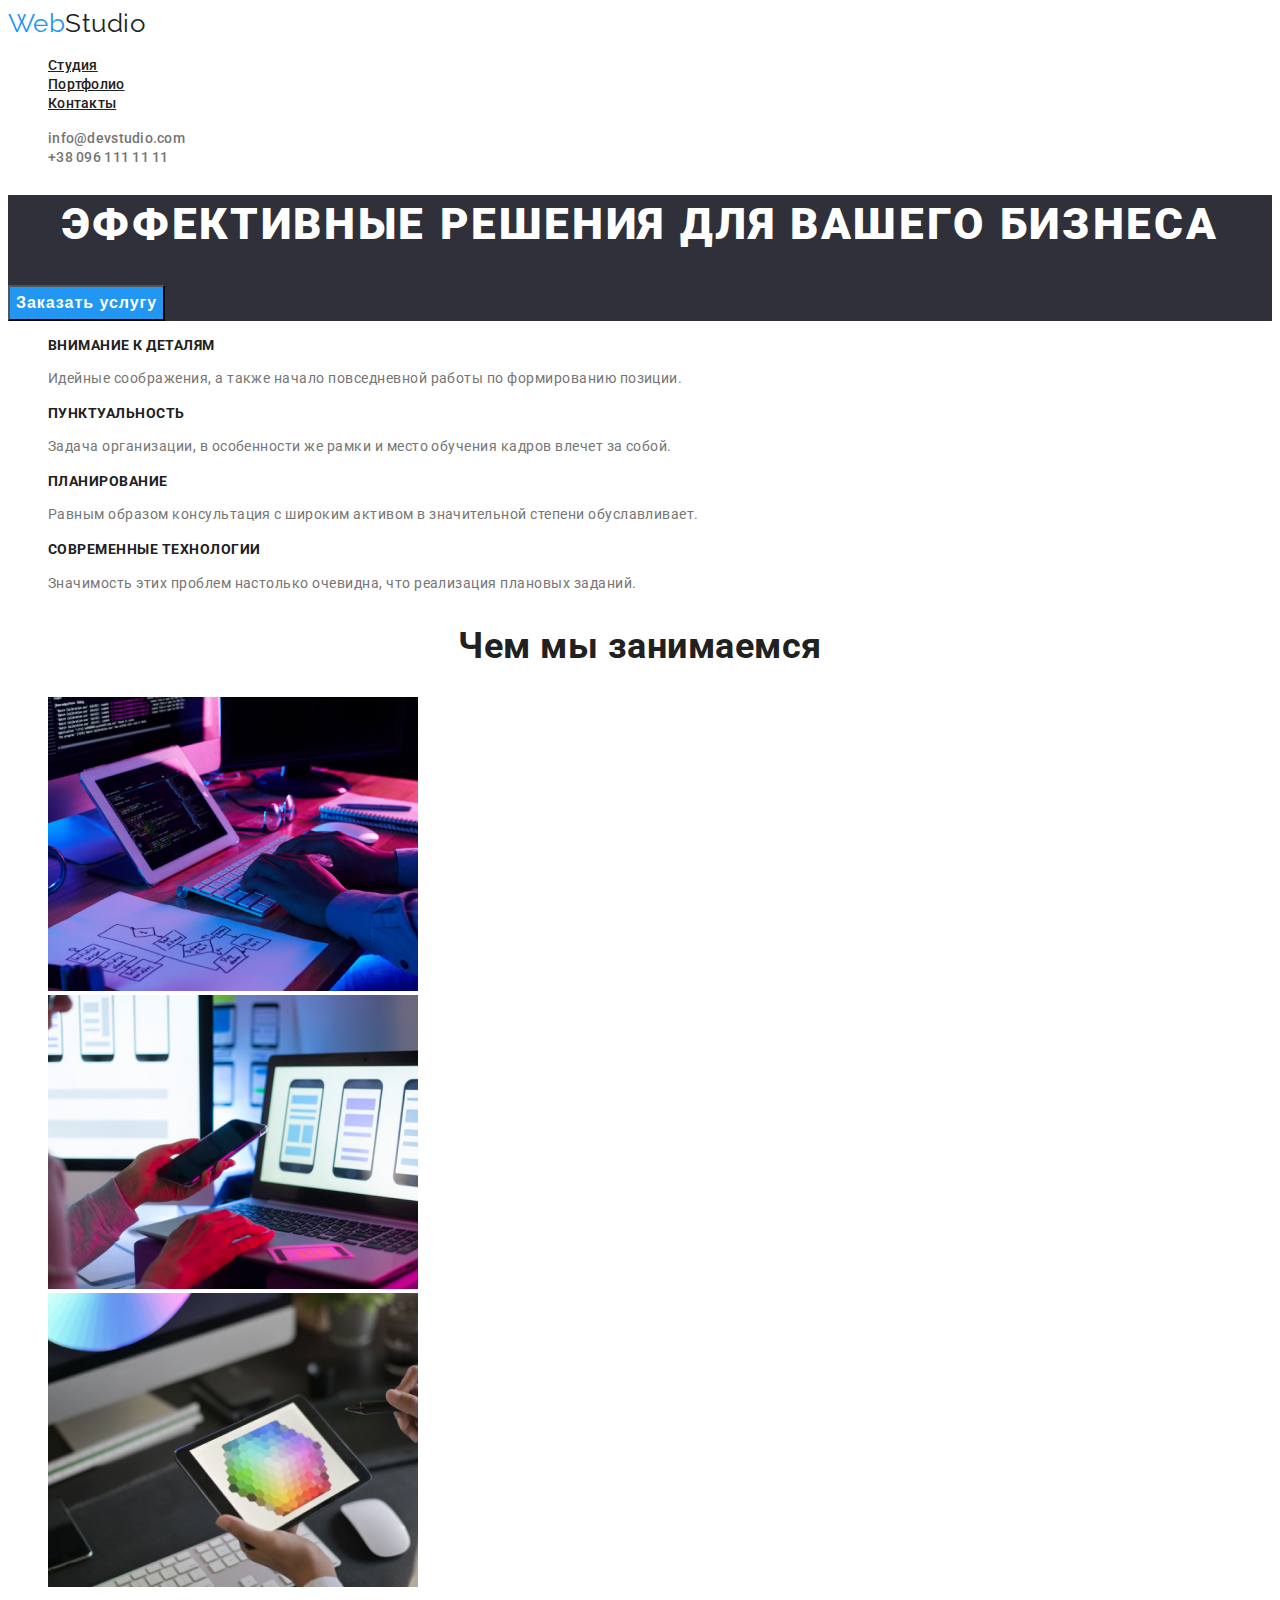
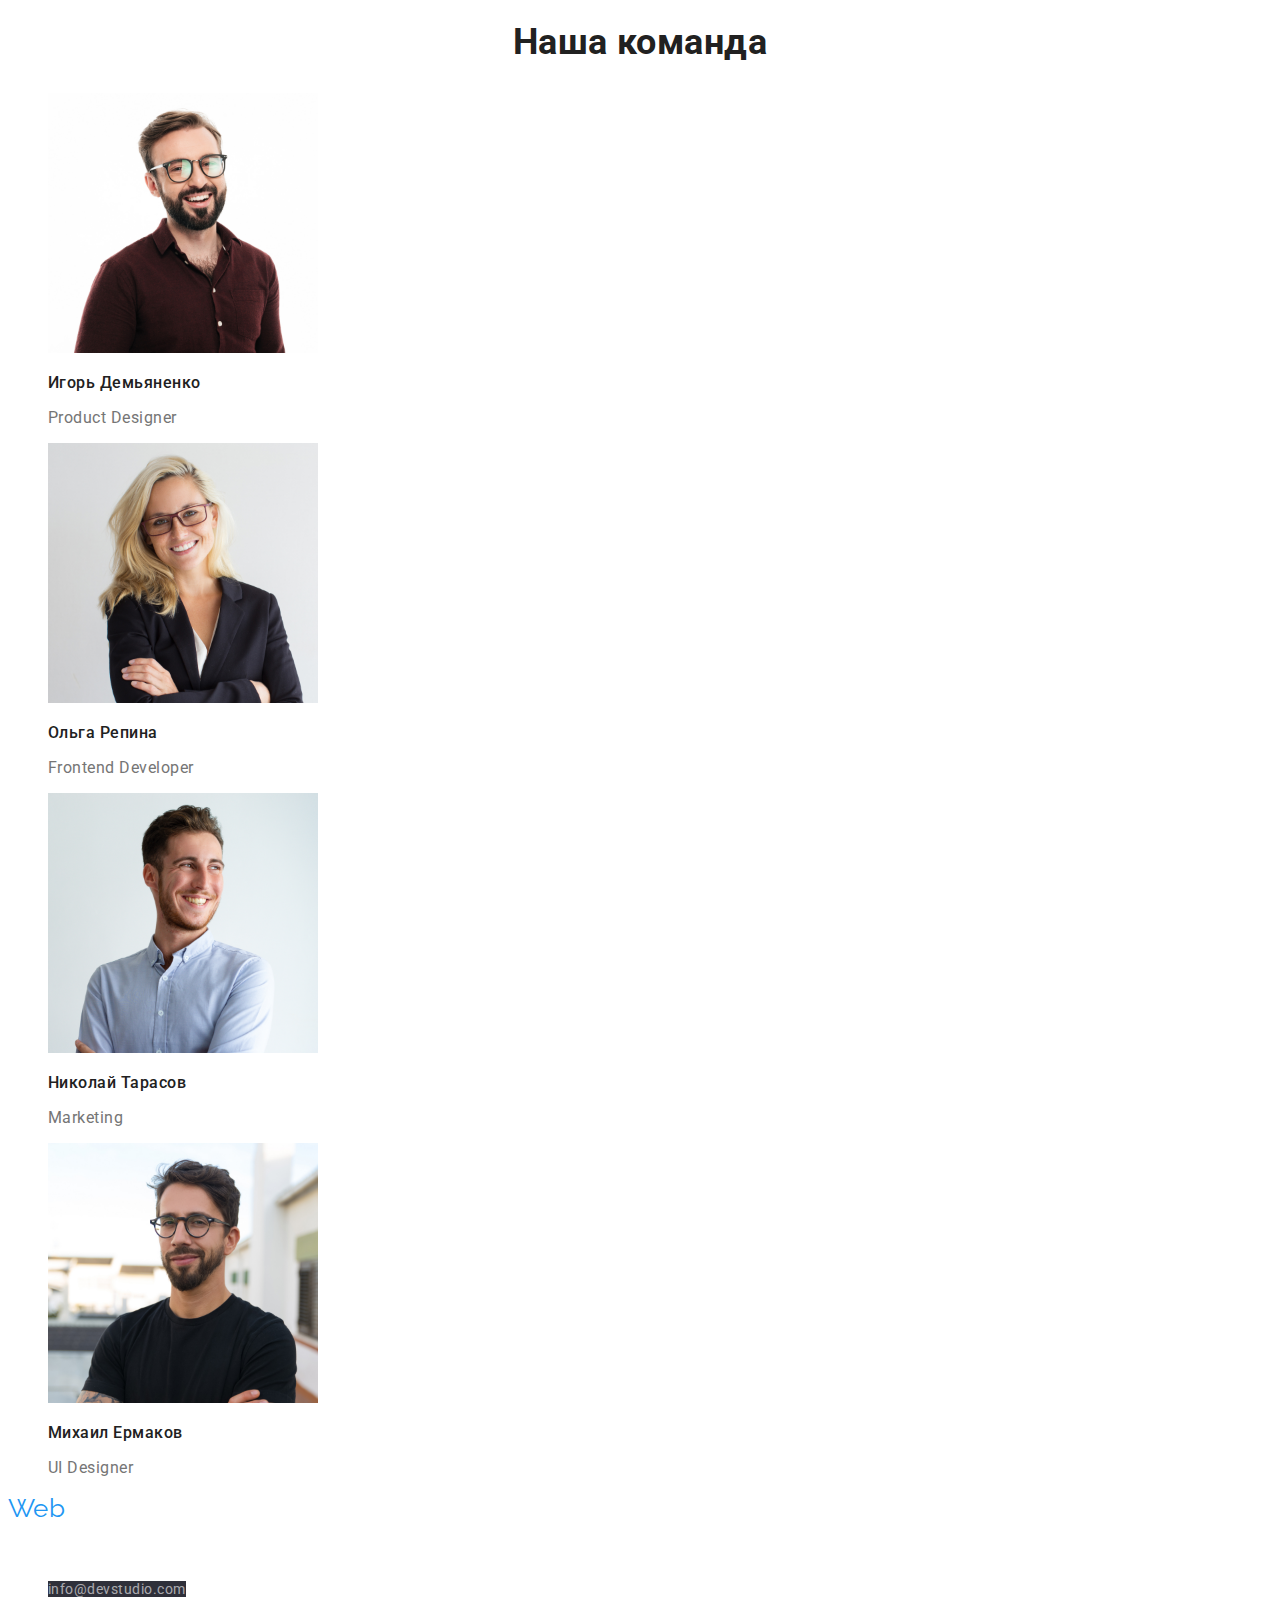
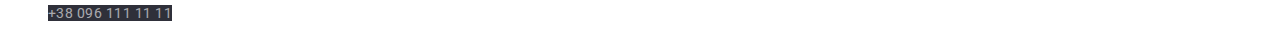
<file: index.html>
<!DOCTYPE html>
<html lang="ru">
<head>
   <meta charset="UTF-8">
   <meta http-equiv="X-UA-Compatible" content="IE=edge">
   <meta name="viewport" content="width=device-width, initial-scale=1.0">
   <link rel="stylesheet" href="https://cdnjs.cloudflare.com/ajax/libs/modern-normalize/1.1.0/modern-normalize.min.css" integrity="sha512-wpPYUAdjBVSE4KJnH1VR1HeZfpl1ub8YT/NKx4PuQ5NmX2tKuGu6U/JRp5y+Y8XG2tV+wKQpNHVUX03MfMFn9Q==" crossorigin="anonymous" referrerpolicy="no-referrer" />
   <link rel="preconnect" href="https://fonts.googleapis.com">
   <link rel="preconnect" href="https://fonts.gstatic.com" crossorigin>
   <link href="https://fonts.googleapis.com/css2?family=Raleway:wght@700&family=Roboto:wght@400;500;700;900&display=swap" rel="stylesheet">
   <link rel="stylesheet" href="./css/style.css">
   <title>WebStudio</title>
</head>
<body>
   <header>      
      <nav>
         <a href="" class="logoheader"><span class="logo-web">Web</span>Studio</a>
         <ul class="site-nav">
            <li><a href="" class="link">Студия</a></li>
            <li><a href="./portfolio..html" class="link">Портфолио</a></li>
            <li><a href="" class="link">Контакты</a></li>
         </ul>
      </nav>
         <ul class="auth-nav">
            <li><a href="mailto:info@devstudio.com" class="link">info@devstudio.com</a></li>
            <li><a href="tel:+380961111111" class="link">+38 096 111 11 11</a></li>
         </ul>                  
   </header> 

   <main>
      <section class="hero">
         <h1 class="hero-title">Эффективные решения для вашего бизнеса</h1>
         <button type="button" class="button text"> Заказать услугу </button>
      </section> 

      <section  class="aboutme"> 
    <!--<h2>О нас</h2>-->  
         <ul>
            <li> 
               <h3 class="aboutme-title">Внимание к деталям</h3>
               <p class="text">Идейные соображения, а также начало повседневной работы по формированию позиции.</p>
            </li>
            <li> 
               <h3 class="aboutme-title">Пунктуальность</h3>
               <p class="text">Задача организации, в особенности же рамки и место обучения кадров влечет за собой.</p>
            </li>
            <li> 
               <h3 class="aboutme-title">Планирование</h3>
               <p class="text">Равным образом консультация с широким активом в значительной степени обуславливает.</p>
            </li><li> 
               <h3 class="aboutme-title">Современные технологии</h3>
               <p class="text">Значимость этих проблем настолько очевидна, что реализация плановых заданий.</p>
            </li>
         </ul>
      </section>

      <section  class="whatdoing">
         <h2 class="whatdoing-title">Чем мы занимаемся</h2>
         <ul>
            <li><img src="images/img1.jpg" alt="Отладка сайта для планшета" width="370"></li>
            <li><img src="images/img2.jpg" alt="Отладка сайта для мобильного телефона" width="370"></li>
            <li><img src="images/img3.jpg" alt="Выбор цветовой гаммы" width="370"></li>
         </ul>
      </section>

      <section class="ourteam">
         <h2 class="ourteam-title">Наша команда</h2>
         <ul>
            <li><img src="images/IgorDemyanenko.jpg" alt="Игорь Демьяненко" width="270">
               <h3 class="name">Игорь Демьяненко</h3>
               <p class="ourteam-text">Product Designer</p>
            </li>
            <li><img src="images/OlgaRepina.jpg" alt="Ольга Репина" width="270">
               <h3 class="name">Ольга Репина</h3>
               <p class="ourteam-text">Frontend Developer</p>
            </li>
            <li><img src="images/NikolayTarasov.jpg" alt="Николай Тарасов" width="270">
               <h3 class="name">Николай Тарасов</h3>
               <p class="ourteam-text">Marketing</p>
            </li>
            <li><img src="images/MikhailErmakov.jpg" alt="Михаил Ермаков" width="270">
               <h3 class="name">Михаил Ермаков</h3>
               <p class="ourteam-text">UI Designer</p>
            </li>
         </ul>
      </section>
   </main>
   
   <footer>      
      <a href="" class="logofooter"><span class="logo-footer">Web</span>Studio</a>
      <address>
         <p class="footer-text">г. Киев, пр-т Леси Украинки, 26</p>
         <ul class="nav-footer">
            <li><a href="mailto:info@devstudio.com" class="footer">info@devstudio.com</a></li>
            <li><a href="tel:+380961111111" class="footer">+38 096 111 11 11</a></li>
         </ul>      
      </address> 
   </footer>

</body>
</html>
</file>
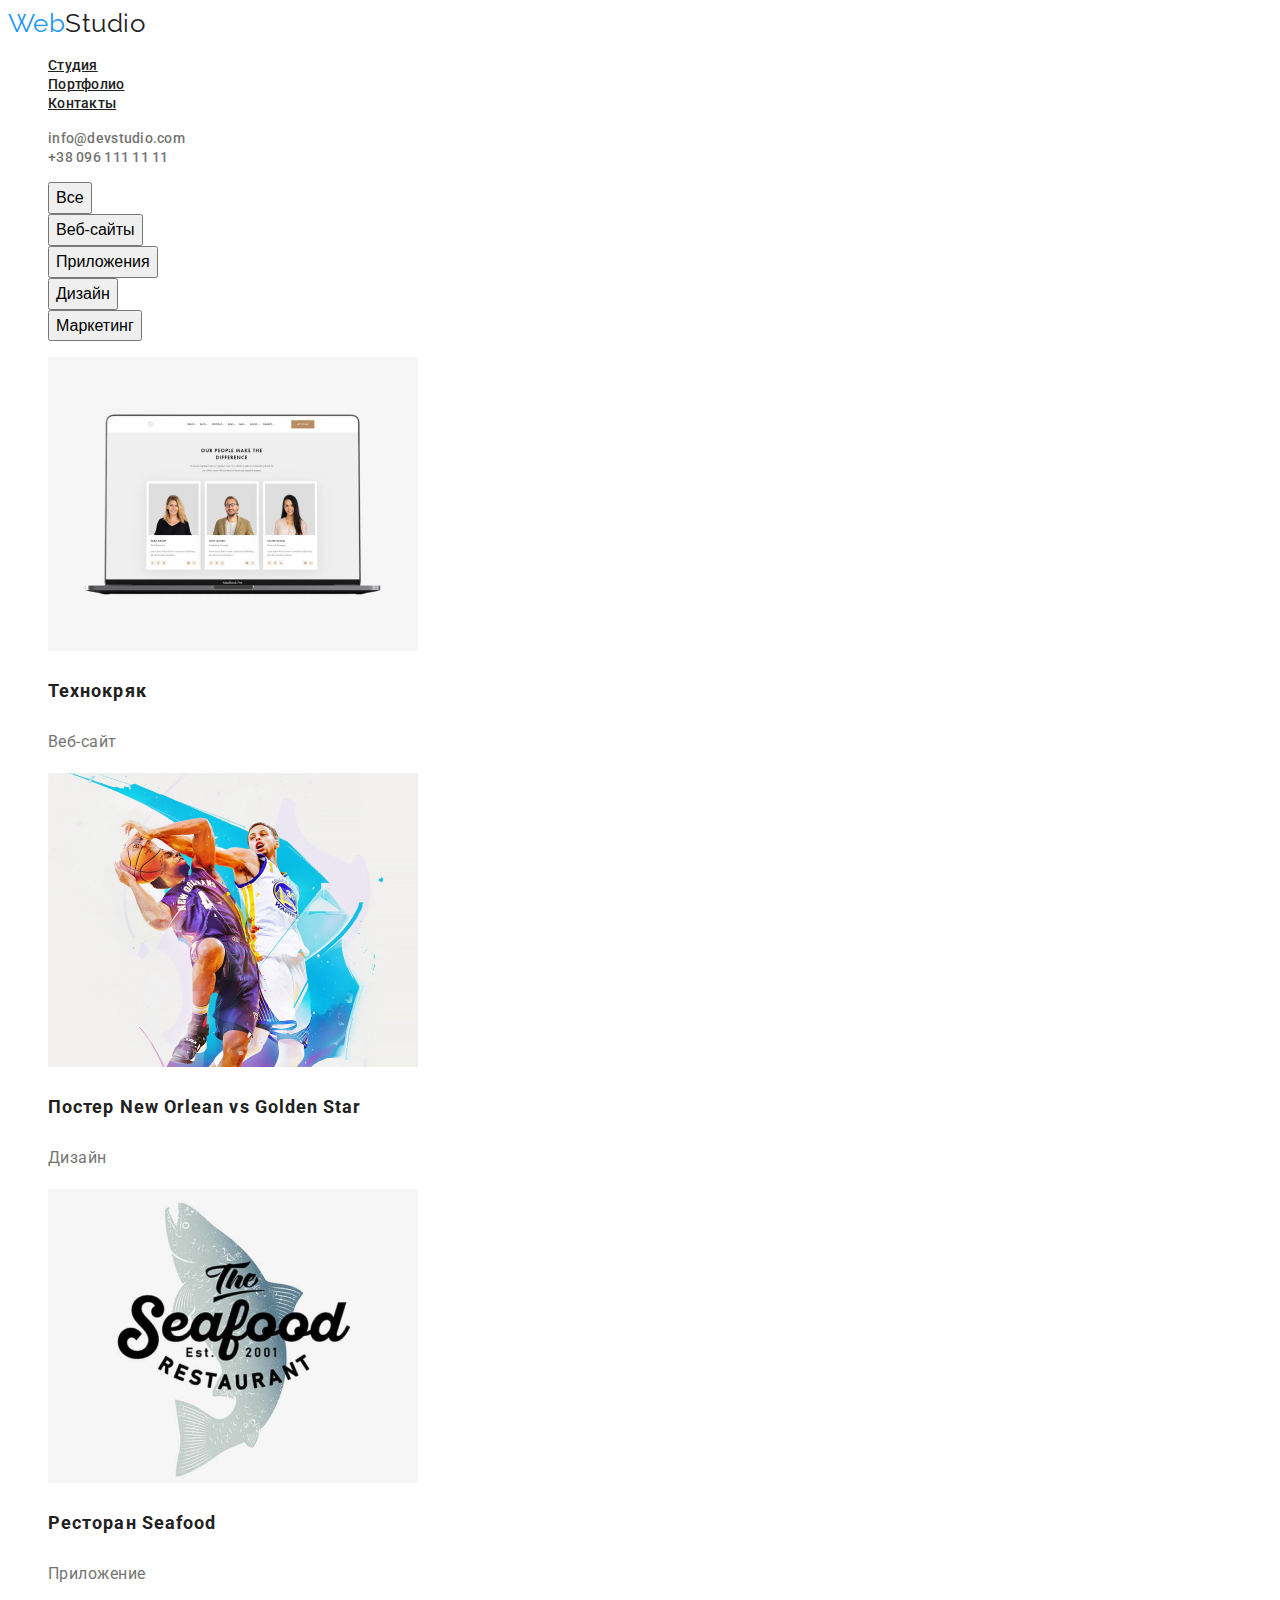
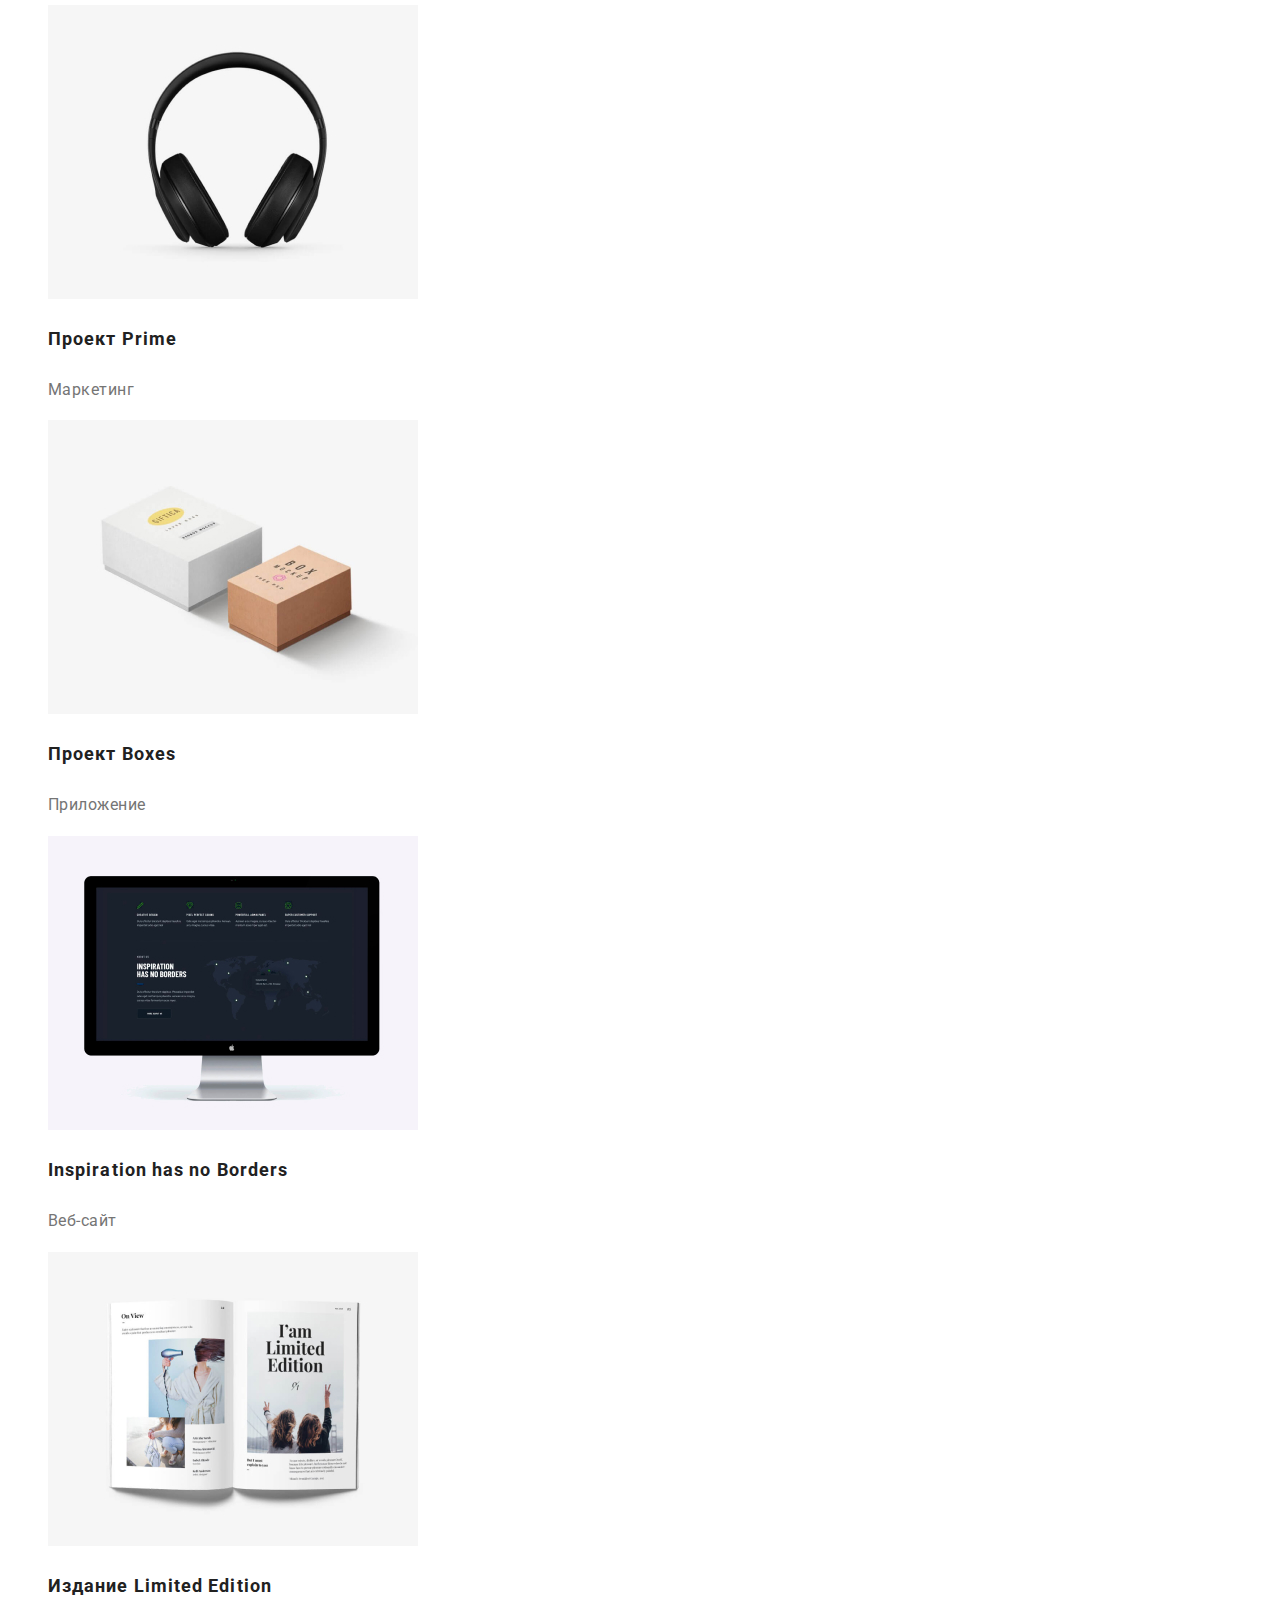
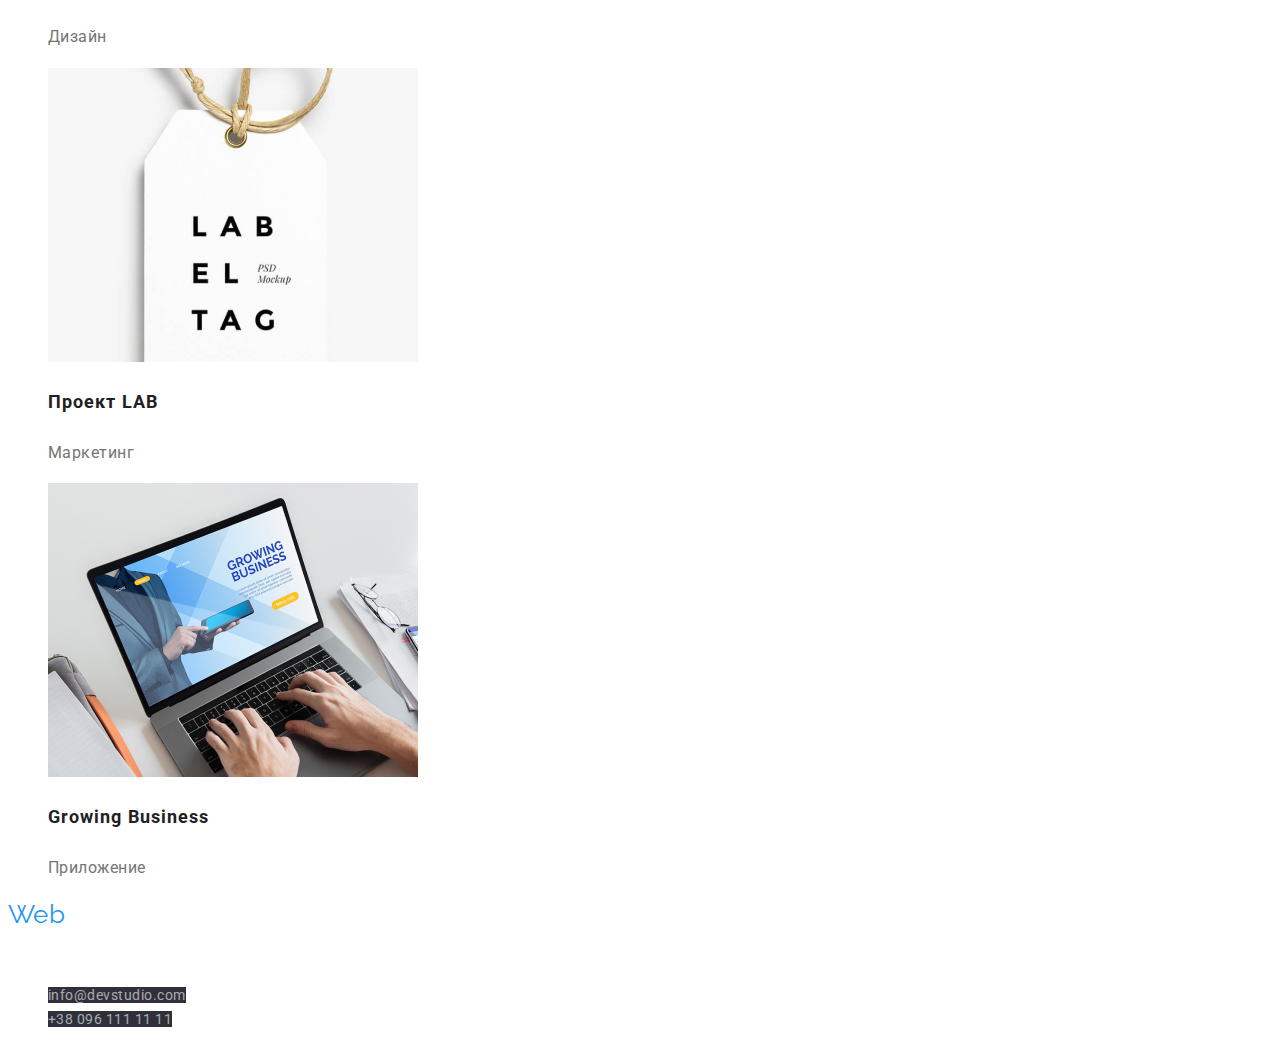
<file: portfolio..html>
<!DOCTYPE html>
<html lang="ru">
<head>
   <meta charset="UTF-8">
   <meta http-equiv="X-UA-Compatible" content="IE=edge">
   <meta name="viewport" content="width=device-width, initial-scale=1.0">
   <link rel="stylesheet" href="https://cdnjs.cloudflare.com/ajax/libs/modern-normalize/1.1.0/modern-normalize.min.css" integrity="sha512-wpPYUAdjBVSE4KJnH1VR1HeZfpl1ub8YT/NKx4PuQ5NmX2tKuGu6U/JRp5y+Y8XG2tV+wKQpNHVUX03MfMFn9Q==" crossorigin="anonymous" referrerpolicy="no-referrer" />
   <link rel="preconnect" href="https://fonts.googleapis.com">
   <link rel="preconnect" href="https://fonts.gstatic.com" crossorigin>
   <link href="https://fonts.googleapis.com/css2?family=Raleway:wght@700&family=Roboto:wght@400;500;700;900&display=swap" rel="stylesheet">
   <link rel="stylesheet" href="/css/style.css">
   <title>portfolio</title>
</head>
<body>
   <header>
      <nav>
         <a href="" class="logoheader"><span class="logo-web">Web</span>Studio</a>
         <ul class="site-nav">
            <li><a href="./index.html" class="link">Студия</a></li>
            <li><a href="" class="link">Портфолио</a></li>
            <li><a href="" class="link">Контакты</a></li>
         </ul>
      </nav>
         <ul class="auth-nav">
            <li><a href="mailto:info@devstudio.com" class="link">info@devstudio.com</a></li>
            <li><a href="tel:+380961111111" class="link">+38 096 111 11 11</a></li>
         </ul>                       
   </header> 

   <main>
      <section class="portfolio">
         <!-- <h2>portfolio</h2> -->
         <ul>
            <li><button type="button" class="button-portfolio">Все</button></li>
            <li><button type="button" class="button-portfolio">Веб-сайты</button></li>
            <li><button type="button" class="button-portfolio">Приложения</button></li>
            <li><button type="button" class="button-portfolio">Дизайн</button></li>
            <li><button type="button" class="button-portfolio">Маркетинг</button></li>
         </ul>
      
         <ul>
            <li><img src="images/img10.jpg" alt="Веб-сайт" width="370">
               <h3 class="portfolio-title">Технокряк</h3>
               <p class="portfolio-text">Веб-сайт</p>
            </li>
            <li><img src="images/img11.jpg" alt="Постер New Orlean vs Golden Star" width="370">
               <h3 class="portfolio-title">Постер New Orlean vs Golden Star</h3>
               <p class="portfolio-text">Дизайн</p>
            </li>
            <li><img src="images/img12.jpg" alt="Ресторан Seafood" width="370">
               <h3 class="portfolio-title">Ресторан Seafood</h3>
               <p class="portfolio-text">Приложение</p>
            </li>
            <li><img src="images/img13.jpg" alt="Проект Prime" width="370">
               <h3 class="portfolio-title">Проект Prime</h3>
               <p class="portfolio-text">Маркетинг</p>
            </li>
            <li><img src="images/img14.jpg" alt="Проект Boxes" width="370">
               <h3 class="portfolio-title">Проект Boxes</h3>
               <p class="portfolio-text">Приложение</p>
            </li>
            <li><img src="images/img15.jpg" alt="Inspiration has no Borders" width="370">
               <h3 class="portfolio-title">Inspiration has no Borders</h3>
               <p class="portfolio-text">Веб-сайт</p>
            </li>
            <li><img src="images/img16.jpg" alt="Издание Limited Edition" width="370">
               <h3 class="portfolio-title">Издание Limited Edition</h3>
               <p class="portfolio-text">Дизайн</p>
            </li>
            <li><img src="images/img17.jpg" alt="Проект LAB" width="370">
               <h3 class="portfolio-title">Проект LAB</h3>
               <p class="portfolio-text">Маркетинг</p>
            </li>
            <li><img src="images/img18.jpg" alt="Growing Business" width="370">
               <h3 class="portfolio-title">Growing Business</h3>
               <p class="portfolio-text">Приложение</p>
            </li>
         </ul>
      </section>     
   </main>
   
   <footer>      
      <a href="" class="logofooter"><span class="logo-footer">Web</span>Studio</a>
      <address>
         <p class="footer-text">г. Киев, пр-т Леси Украинки, 26</p>
         <ul class="nav-footer">
            <li><a href="mailto:info@devstudio.com" class="footer">info@devstudio.com</a></li>
            <li><a href="tel:+380961111111" class="footer">+38 096 111 11 11</a></li>
         </ul>      
      </address> 
   </footer>

</body>
</html>
</file>
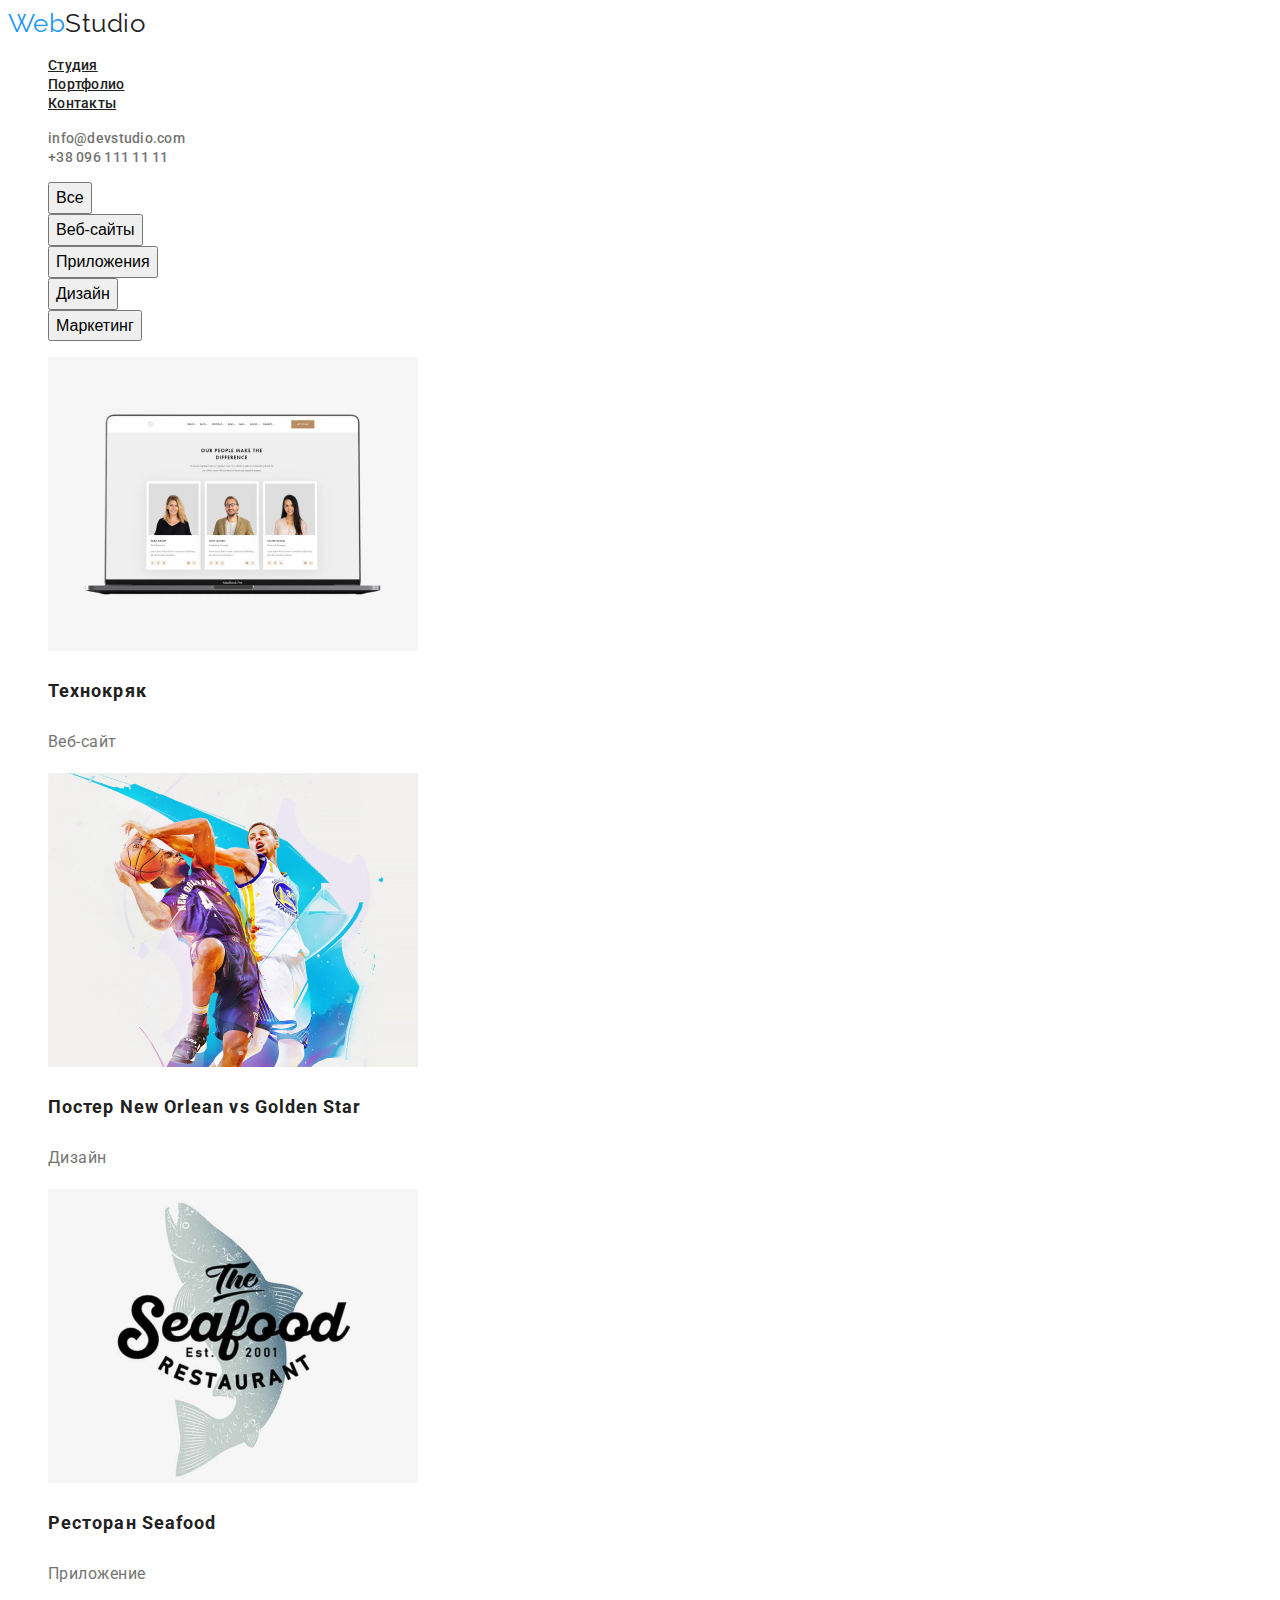
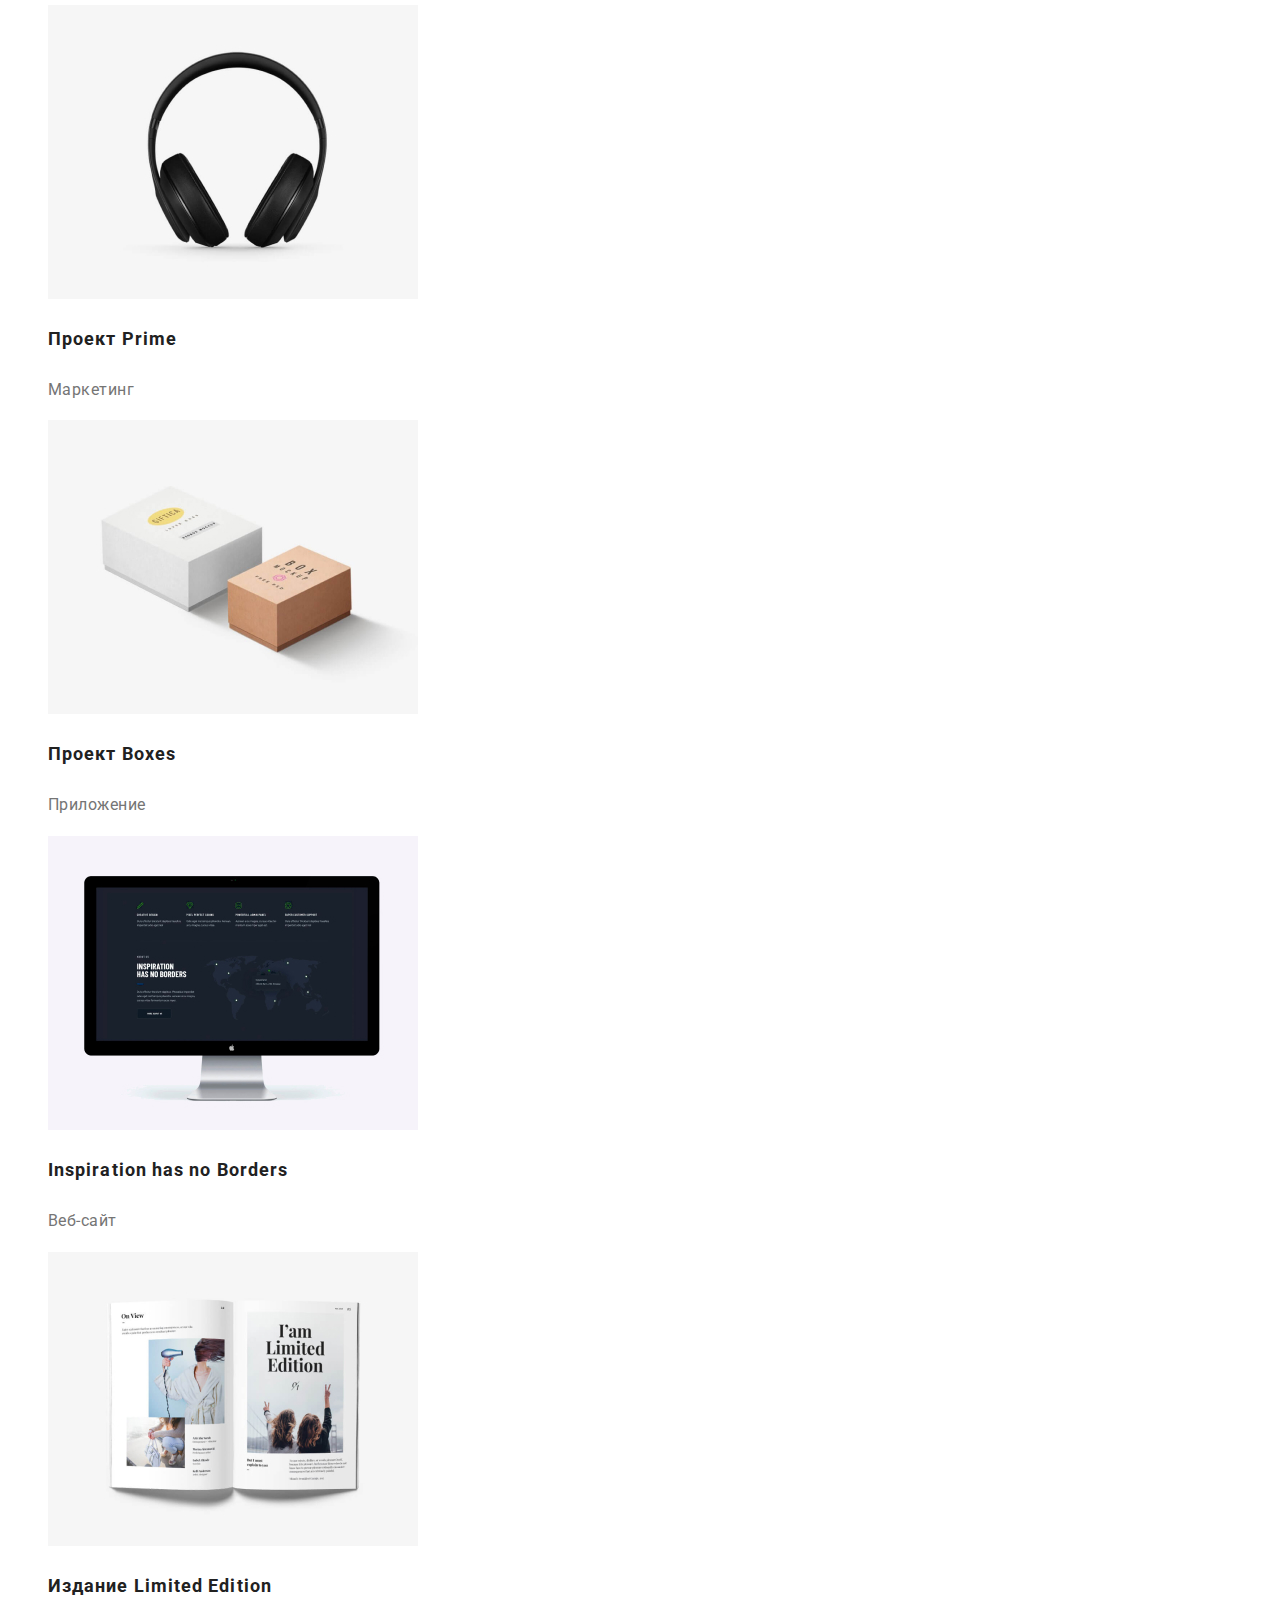
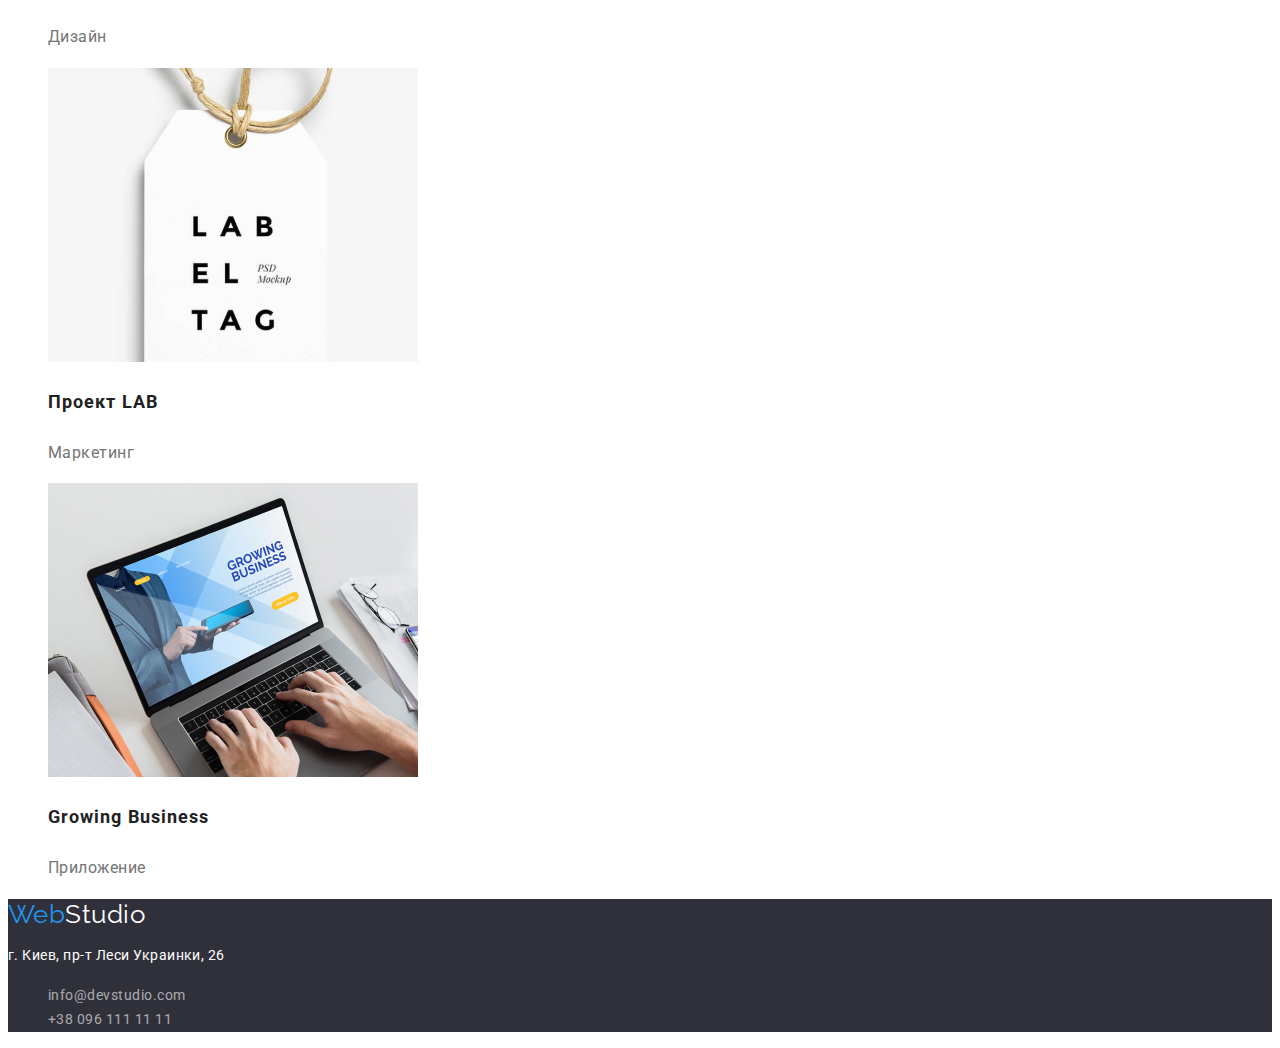
<file: portfolio.html>
<!DOCTYPE html>
<html lang="ru">
  <head>
    <meta charset="UTF-8" />
    <meta http-equiv="X-UA-Compatible" content="IE=edge" />
    <meta name="viewport" content="width=device-width, initial-scale=1.0" />
    <link
      rel="stylesheet"
      href="https://cdnjs.cloudflare.com/ajax/libs/modern-normalize/1.1.0/modern-normalize.min.css"
      integrity="sha512-wpPYUAdjBVSE4KJnH1VR1HeZfpl1ub8YT/NKx4PuQ5NmX2tKuGu6U/JRp5y+Y8XG2tV+wKQpNHVUX03MfMFn9Q=="
      crossorigin="anonymous"
      referrerpolicy="no-referrer"
    />
    <link rel="preconnect" href="https://fonts.googleapis.com" />
    <link rel="preconnect" href="https://fonts.gstatic.com" crossorigin />
    <link
      href="https://fonts.googleapis.com/css2?family=Raleway:wght@700&family=Roboto:wght@400;500;700;900&display=swap"
      rel="stylesheet"
    />
    <link rel="stylesheet" href="./css/style.css" />
    <title>Portfolio</title>
  </head>
  <body>
    <header>
      <nav>
        <a href="" class="logoheader"
          ><span class="logo-web">Web</span>Studio</a
        >
        <ul class="site-nav">
          <li><a href="./index.html" class="link">Студия</a></li>
          <li><a href="" class="link">Портфолио</a></li>
          <li><a href="" class="link">Контакты</a></li>
        </ul>
      </nav>
      <ul class="auth-nav">
        <li>
          <a href="mailto:info@devstudio.com" class="link"
            >info@devstudio.com</a
          >
        </li>
        <li><a href="tel:+380961111111" class="link">+38 096 111 11 11</a></li>
      </ul>
    </header>

    <main>
      <section class="portfolio">
        <!-- <h2>portfolio</h2> -->
        <ul>
          <li><button type="button" class="button-portfolio">Все</button></li>
          <li>
            <button type="button" class="button-portfolio">Веб-сайты</button>
          </li>
          <li>
            <button type="button" class="button-portfolio">Приложения</button>
          </li>
          <li>
            <button type="button" class="button-portfolio">Дизайн</button>
          </li>
          <li>
            <button type="button" class="button-portfolio">Маркетинг</button>
          </li>
        </ul>

        <ul>
          <li>
            <img src="images/img10.jpg" alt="Веб-сайт" width="370" />
            <h3 class="portfolio-title">Технокряк</h3>
            <p class="portfolio-text">Веб-сайт</p>
          </li>
          <li>
            <img
              src="images/img11.jpg"
              alt="Постер New Orlean vs Golden Star"
              width="370"
            />
            <h3 class="portfolio-title">Постер New Orlean vs Golden Star</h3>
            <p class="portfolio-text">Дизайн</p>
          </li>
          <li>
            <img src="images/img12.jpg" alt="Ресторан Seafood" width="370" />
            <h3 class="portfolio-title">Ресторан Seafood</h3>
            <p class="portfolio-text">Приложение</p>
          </li>
          <li>
            <img src="images/img13.jpg" alt="Проект Prime" width="370" />
            <h3 class="portfolio-title">Проект Prime</h3>
            <p class="portfolio-text">Маркетинг</p>
          </li>
          <li>
            <img src="images/img14.jpg" alt="Проект Boxes" width="370" />
            <h3 class="portfolio-title">Проект Boxes</h3>
            <p class="portfolio-text">Приложение</p>
          </li>
          <li>
            <img
              src="images/img15.jpg"
              alt="Inspiration has no Borders"
              width="370"
            />
            <h3 class="portfolio-title">Inspiration has no Borders</h3>
            <p class="portfolio-text">Веб-сайт</p>
          </li>
          <li>
            <img
              src="images/img16.jpg"
              alt="Издание Limited Edition"
              width="370"
            />
            <h3 class="portfolio-title">Издание Limited Edition</h3>
            <p class="portfolio-text">Дизайн</p>
          </li>
          <li>
            <img src="images/img17.jpg" alt="Проект LAB" width="370" />
            <h3 class="portfolio-title">Проект LAB</h3>
            <p class="portfolio-text">Маркетинг</p>
          </li>
          <li>
            <img src="images/img18.jpg" alt="Growing Business" width="370" />
            <h3 class="portfolio-title">Growing Business</h3>
            <p class="portfolio-text">Приложение</p>
          </li>
        </ul>
      </section>
    </main>

    <footer class="footer">
      <a href="" class="logofooter"
        ><span class="logo-footer">Web</span>Studio</a
      >
      <address>
        <p class="footer-text">г. Киев, пр-т Леси Украинки, 26</p>
        <ul class="nav-footer">
          <li>
            <a href="mailto:info@devstudio.com" class="footer"
              >info@devstudio.com</a
            >
          </li>
          <li>
            <a href="tel:+380961111111" class="footer">+38 096 111 11 11</a>
          </li>
        </ul>
      </address>
    </footer>
  </body>
</html>
</file>
<file: css/style.css>
:root{
   --title-text-color:#212121;
   --accent-color:#2196F3;
   --text-color:#757575;
   --link-color-footer:rgba(255, 255, 255, 0.6);
   --white-color:#ffffff;
   --bg-button: #F5F4FA;
   --background-hero: #2F303A ;
}  

body{
   color:var(--text-color);
   font-family: Roboto, sans-serif;  
   letter-spacing: 0.03em;
}

ul{
   list-style: none;
}

/* стилизация header */
/* стилизаця logo */
.logoheader{
   font-family: Raleway, sans-serif;
   font-size: 26px;
   line-height: 1.19;
   color: var(--title-text-color);
   text-decoration: none;   
}
.logoheader:hover,
.logoheader:focus{
   color: var(--accent-color);
}
.logo-web{   
   color: var(--accent-color);
}
.logo-web:hover,
.logo-web:focus{
   color: var(--title-text-color);
}

/* стилизация nav */
.site-nav .link{ 
   font-weight: 500; 
   font-size: 14px;
   line-height: 1.14;
   letter-spacing: 0.02em;
   color:var(--title-text-color);       
}      
.site-nav .link:hover,
.site-nav .link:focus {
   color: var(--accent-color);
}
.auth-nav .link{
   color: var(--text-color); 
   font-size: 14px;
   line-height: 1.14;
   letter-spacing: 0.02em; 
   font-weight: 500;
   text-decoration: none;  
}
.auth-nav .link:hover,
.auth-nav .link:focus {
   color: var(--accent-color);
}

/* стилизация hero */
.hero{
   background: var(--background-hero);
}
.hero-title{ 
   color: var(--white-color);   
   font-size: 44px;
   line-height: 1.36; 
   letter-spacing: 0.06em; 
   font-weight: 900;
   text-align: center;
   text-transform: uppercase;
}
.button{
   background-color: var(--accent-color);
   color:var(--white-color);
   cursor: pointer;
}
.button.text{
   font-weight: 700;
   font-size: 16px;
   line-height: 1.88;
   letter-spacing: 0.06em;
}

/* стилизация section about me */
.aboutme-title{
   color: var(--title-text-color);   
   font-size: 14px;
   line-height: 1.16;
   text-transform: uppercase;
}
.text{   
   font-size: 14px;
   line-height: 1.71;
}

/* стилизация section чем мы занимаемся */
.whatdoing-title,
.ourteam-title{
   color: var(--title-text-color);
   font-size: 36px;
   line-height: 1.17;
   text-align: center;
}

/* стилизация section наша команда */
.name{
   color: var(--title-text-color); 
   font-weight: 500;  
   font-size: 16px;
   line-height: 1.19;  
}
.ourteam-text{
   color: var(--text-color);
   font-size: 16px;
   line-height: 1.19;
}

/* стилизация footer */
.logofooter{
   font-family: Raleway, sans-serif;
   font-size: 26px;
   line-height: 1.19;
   color: var(--white-color);
   text-decoration: none; 
}
.logofooter:hover,
.logofooter:focus{
   color: var(--accent-color);
}
.logo-footer{   
   color: var(--accent-color);
}
.logo-footer:hover,
.logo-footer:focus{
   color: var(--white-color);
}
.footer{
   background: var(--background-hero);
}

.footer-text{
   color:var(--white-color);   
   font-size: 14px;
   line-height: 1.71;
   font-style: normal;
}
.nav-footer .footer{ 
   color: var(--link-color-footer);    
   font-size: 14px;
   line-height: 1.71;
   font-style: normal;
   text-decoration: none;
}
.nav-footer .footer:hover,
.nav-footer .footer:focus {
   color: var(--accent-color);
}

/* стилизация portfolio */
.button-portfolio{
   font-weight: 500;
   font-size: 16px;
   line-height: 1.62; 
   cursor: pointer;  
}

.button-portfolio:hover,
.button-portfolio:focus{
   background-color: var(--accent-color);
   color: var(--white-color);    
}

.portfolio-title{
   color: var(--title-text-color);   
   font-size: 18px;
   line-height: 2;
   letter-spacing: 0.06em;
}
.portfolio-text{ 
   font-size: 16px;
   line-height: 1.86;
}
</file>
